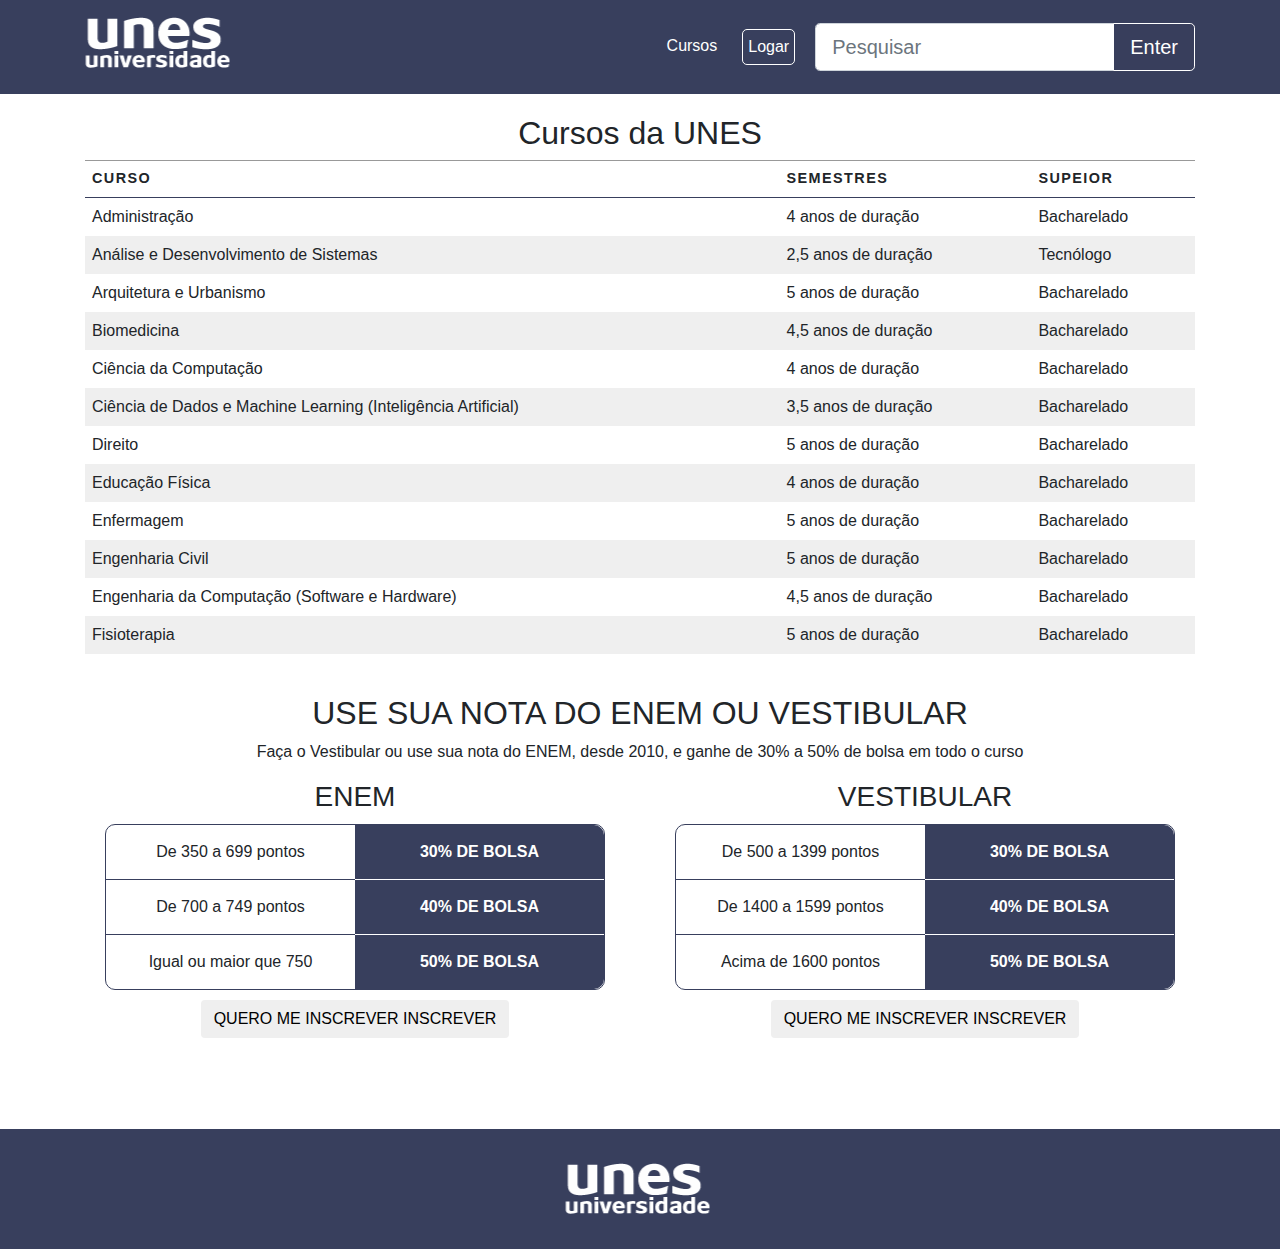
<file: cursos.html>
<!DOCTYPE html>
<html lang="pt-br">
    <head>
        <meta charset="UTF-8">
        <meta name="viewport" content="width=device-width,initial-scale=1.0">
        <!-- Normalise -->
        <link rel="stylesheet" href="src/css/normalise.css">

        <!-- Estilo -->
        <link rel="stylesheet" href="src/css/header.css">
        <link rel="stylesheet" href="src/css/var.css">
        <link rel="stylesheet" href="src/css/footer.css">
        <link rel="stylesheet" href="src/css/cursos.css">
        <link rel="stylesheet" href="src/css/beneficios.css">

        <!-- Bootstrap CSS -->
        <link rel="stylesheet" href="src/bootstrap/css/bootstrap.min.css">

        <!--[if lt IE 9]>
	        <script src="src/js/html5shiv.js"></script>
        <![endif]-->
        <title>UNES</title>
    </head>
    <body>
        <header>
            <nav class="navbar navbar-expand-md navbar-light">
                <div class="container">
                    <a href="index.html" class="navbar-brand">
                       <h1 id="logo">UNES</h1> 
                    </a>

                    <button class="navbar-toggler" data-toggle="collapse" data-target="#nav-principal">
                        <span class="navbar-toggler-icon"></span>
                    </button>

                    <div class="collapse navbar-collapse menu" id="nav-principal">
                        <ul class="navbar-nav ml-auto">
                          <li class="nav-item bordar">
                            <a href="">Cursos</a>
                          </li>
                          <li class="nav-item">
                            <a href="login.html" class="btn botao">Logar</a>
                          </li>
                        </ul>
                    </div>

                    <form class="pesquisas">
                        <div class="input-group input-group-lg">
                          <input type="text" id="" placeholder="Pesquisar" class="form-control">
                          <div class="input-group-append    ">
                            <button type="button" class="btn btn-primary">Enter</button>
                          </div>
                        </div>
                    </form>
                </div>
            </nav>
        </header>

        <section id="cursos"> <!-- INICIO cursos -->
            <div class="container">
                <h2>Cursos da UNES</h2>
                <table>
                    <tr>
                        <th>Curso</th>
                        <th>Semestres</th>
                        <th>Supeior</th>
                    </tr>
                    <tr>
                        <td>Administração</td>
                        <td>4 anos de duração</td>
                        <td>Bacharelado</td>
                    </tr>
                    <tr class="alternado">
                        <td>Análise e Desenvolvimento de Sistemas</td>
                        <td>2,5 anos de duração</td>
                        <td>Tecnólogo</td>
                    </tr>
                    <tr>
                        <td>Arquitetura e Urbanismo</td>
                        <td>5 anos de duração</td>
                        <td>Bacharelado</td>
                    </tr>
                    <tr class="alternado">
                        <td>Biomedicina</td>
                        <td>4,5 anos de duração</td>
                        <td>Bacharelado</td>
                    </tr>

                    <tr>
                        <td>Ciência da Computação</td>
                        <td>4 anos de duração</td>
                        <td>Bacharelado</td>
                    </tr>

                    <tr class="alternado">
                        <td>Ciência de Dados e Machine Learning (Inteligência Artificial)</td>
                        <td>3,5 anos de duração</td>
                        <td>Bacharelado</td>
                    </tr>

                    <tr>
                        <td>Direito</td>
                        <td>5 anos de duração</td>
                        <td>Bacharelado</td>
                    </tr>

                    <tr class="alternado">
                        <td>Educação Física</td>
                        <td>4 anos de duração</td>
                        <td>Bacharelado</td>
                    </tr>

                    <tr>
                        <td>Enfermagem</td>
                        <td>5 anos de duração</td>
                        <td>Bacharelado</td>
                    </tr>

                    <tr class="alternado">
                        <td>Engenharia Civil</td>
                        <td>5 anos de duração</td>
                        <td>Bacharelado</td>
                    </tr>

                    <tr>
                        <td>Engenharia da Computação (Software e Hardware)</td>
                        <td>4,5 anos de duração</td>
                        <td>Bacharelado</td>
                    </tr>

                    <tr class="alternado">
                        <td>Fisioterapia</td>
                        <td>5 anos de duração</td>
                        <td>Bacharelado</td>
                    </tr>
                </table>
            </div>
        </section><!-- FIM cursos -->

        <section id="beneficios"><!-- INICIO beneficios -->
            <div class="container">
                <h2>USE SUA NOTA DO ENEM OU VESTIBULAR</h2>
                <p>
                    Faça o Vestibular ou use sua nota do ENEM, desde 2010, e ganhe de 30% a 50% de bolsa em todo o curso
                </p>
                <div class="row">
                    <div class="col-md-6 caixa">
                        <h3>ENEM</h3>
                        <div class="box row">
                            <div class="col-6 pontos">De 350 a 699 pontos</div> <div class="col-6 valor superior">30% DE BOLSA</div>
                            <div class="col-6 pontos">De 700 a 749 pontos</div> <div class="col-6 valor">40% DE BOLSA</div>
                            <div class="col-6 pontos sbordap">Igual ou maior que 750</div> <div class="col-6 valor sborda">50% DE BOLSA</div>
                        </div>
                        <button class="btn">QUERO ME INSCREVER INSCREVER</button>
                    </div>
                    <div class="col-md-6 caixa">
                        <h3>VESTIBULAR</h3>
                        <div class="box row">
                            <div class="col-6 pontos">De 500 a 1399 pontos</div> <div class="col-6 valor superior">30% DE BOLSA</div>
                            <div class="col-6 pontos">De 1400 a 1599 pontos</div> <div class="col-6 valor">40% DE BOLSA</div>
                            <div class="col-6 pontos sbordap">Acima de 1600 pontos</div> <div class="col-6 valor sborda">50% DE BOLSA</div>
                        </div>
                        <button class="btn">QUERO ME INSCREVER INSCREVER</button>
                    </div>
                </div>
            </div>
        </section><!-- FIM beneficios -->

        <footer>
            <div class="containe">
                <div>
                    <h1 id="logo">UNES</h1> 
                </div>
            </div>
        </footer>
        
        <!-- Optional JavaScript -->
        <!-- jQuery first, then Popper.js, then Bootstrap JS -->
        <script src="https://code.jquery.com/jquery-3.3.1.slim.min.js" integrity="sha384-q8i/X+965DzO0rT7abK41JStQIAqVgRVzpbzo5smXKp4YfRvH+8abtTE1Pi6jizo" crossorigin="anonymous"></script>
        <script src="https://cdn.jsdelivr.net/npm/popper.js@1.14.3/dist/umd/popper.min.js" integrity="sha384-ZMP7rVo3mIykV+2+9J3UJ46jBk0WLaUAdn689aCwoqbBJiSnjAK/l8WvCWPIPm49" crossorigin="anonymous"></script>
        <script src="src/bootstrap/js/bootstrap.min.js"></script>
    </body>
</html>
</file>
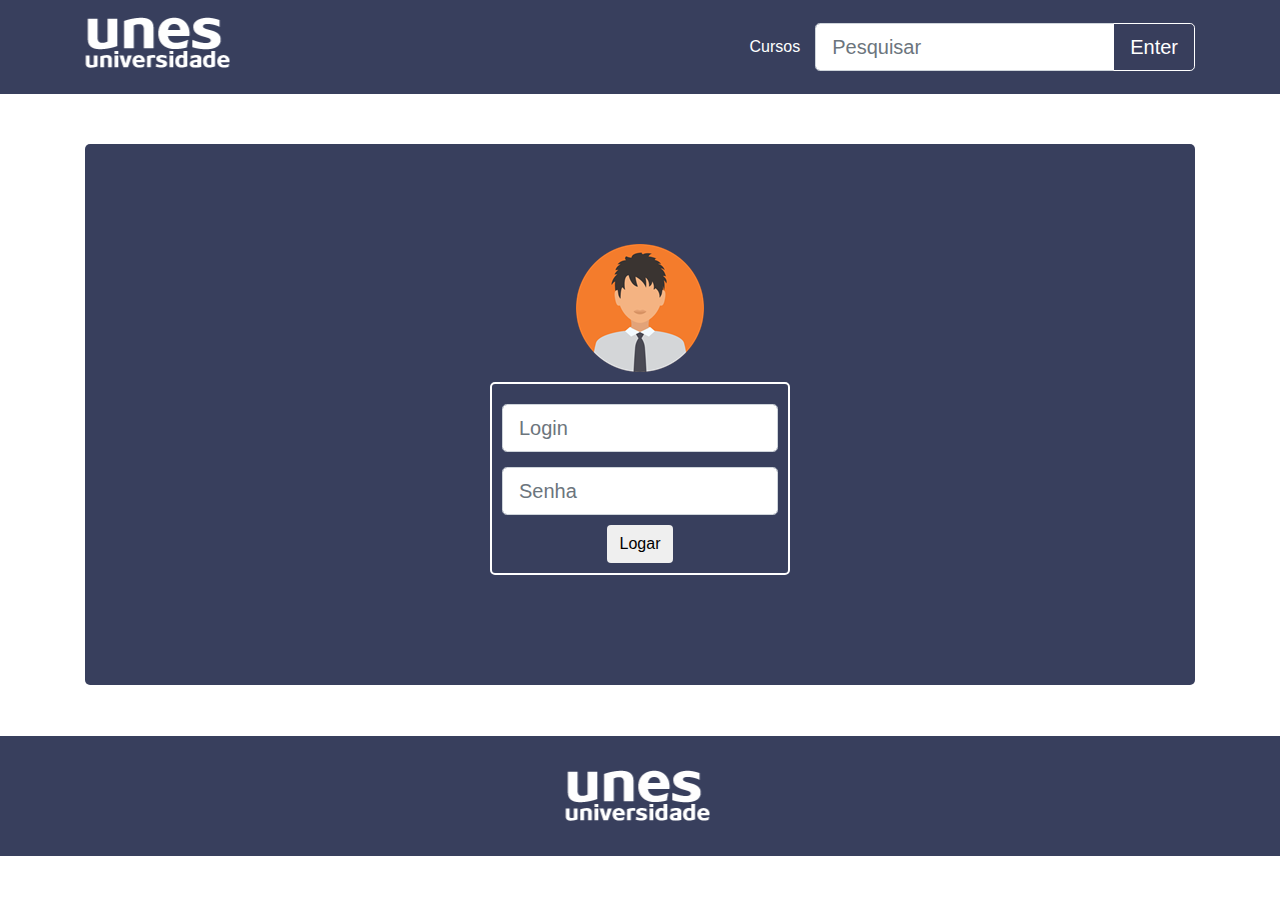
<file: login.html>
<!DOCTYPE html>
<html lang="en">
    <head>
        <meta charset="UTF-8">
	<meta name="viewport" content="width=device-width,initial-scale=1.0">
        <!-- Normalise -->
        <link rel="stylesheet" href="src/css/normalise.css">

        <!-- Estilo -->
        <link rel="stylesheet" href="src/css/login.css">
        <link rel="stylesheet" href="src/css/header.css">
        <link rel="stylesheet" href="src/css/var.css">
        <link rel="stylesheet" href="src/css/footer.css">

        <!-- Bootstrap CSS -->
        <link rel="stylesheet" href="src/bootstrap/css/bootstrap.min.css">

        <!--[if lt IE 9]>
	        <script src="src/js/html5shiv.js"></script>
        <![endif]-->
        <title>UNES - Login</title>
    </head>
    <body>
        <header>
            <nav class="navbar navbar-expand-md navbar-light">
                <div class="container">
                    <a href="index.html" class="navbar-brand">
                       <h1 id="logo">UNES</h1> 
                    </a>

                    <button class="navbar-toggler" data-toggle="collapse" data-target="#nav-principal">
                        <span class="navbar-toggler-icon"></span>
                    </button>

                    <div class="collapse navbar-collapse menu" id="nav-principal">
                        <ul class="navbar-nav ml-auto">
                          <li class="nav-item bordar">
                            <a href="cursos.html">Cursos</a>
                          </li>
                        </ul>
                    </div>

                    <form class="pesquisas">
                        <div class="input-group input-group-lg">
                          <input type="text" id="" placeholder="Pesquisar" class="form-control">
                          <div class="input-group-append">
                            <button type="button" class="btn btn-primary">Enter</button>
                          </div>
                        </div>
                    </form>
                </div>
            </nav>
        </header>

        <section>
            <div class="container">
                <div id="box">
                    <img src="src/img/perfil.png" alt="Imagem de perfil">
                    <form>
                        <div id="emailSenha">
                            <div class="input-group input-group-lg">
                                <input type="text" id="" placeholder="Login" class="form-control">
                            </div>
                            <div class="input-group input-group-lg">
                                <input type="password" id="" placeholder="Senha" class="form-control">
                            </div>
                        </div>
                        <div>
                            <input class="submit btn" type="submit" value="Logar">
                        </div>
                    </form>
                </div>
            </div>
        </section>

        <footer>
            <div class="containe">
                <div>
                    <h1 id="logo">UNES</h1> 
                </div>
            </div>
        </footer>
        <!-- Optional JavaScript -->
        <!-- jQuery first, then Popper.js, then Bootstrap JS -->
        <script src="https://code.jquery.com/jquery-3.3.1.slim.min.js" integrity="sha384-q8i/X+965DzO0rT7abK41JStQIAqVgRVzpbzo5smXKp4YfRvH+8abtTE1Pi6jizo" crossorigin="anonymous"></script>
        <script src="https://cdn.jsdelivr.net/npm/popper.js@1.14.3/dist/umd/popper.min.js" integrity="sha384-ZMP7rVo3mIykV+2+9J3UJ46jBk0WLaUAdn689aCwoqbBJiSnjAK/l8WvCWPIPm49" crossorigin="anonymous"></script>
        <script src="src/bootstrap/js/bootstrap.min.js"></script>
    </body>
</html>
</file>
<file: src/css/header.css>
header {
    background: var(--cor-primaria);
}

header nav div a h1#logo {
    background: url(../img/logo.png) no-repeat;
    width: 150px;
    height: 60px;
    text-indent: -3000px;
}

header nav div div.menu ul li a{
    display: flex;
    padding: 5px;
    color: var(--cor-branco);
}

header nav div div.menu ul li{
    margin-right: 10px;
}

header nav div div.menu ul li a{
    border-radius: 5px;
}

header nav div div.menu ul li a:hover{
	background: var(--cor-branco);
    color: var(--cor-primaria);
    text-decoration: none;
}

header nav div div.menu ul li a.botao{
	border: 1px solid var(--cor-branco);
    margin: 0 10px;
}

header nav div form.pesquisas button{
    background: var(--cor-primaria-traslucida);
    border: 1px solid var(--cor-branco);
}

@media (max-width: 768px) {

    header nav div div.menu ul li a.botao{
        border: 1px solid var(--cor-branco);
        margin-left: 0px;
    }  

    header nav div div.menu ul li.bordal a,
    header nav div div.menu ul li.bordar a{
        border-radius: 5px;
    }

    header nav div div.menu ul li a.botao,  
    header nav div div.menu ul li.bordal a,
    header nav div div.menu ul li.bordar a{
        text-align: center;
        margin-bottom: 5px;
        display: block;
    }

    header nav div form.pesquisas {
        width: 100%;
    }

    header nav div div.menu ul li{
        margin-right: 0px;
    }
}
</file>
<file: src/css/var.css>
:root {
    --cor-primaria: rgb(56, 63, 93);
    --cor-branco: rgb(255, 255, 255);
    --cor-primaria-traslucida: rgba(56, 63, 93, 0.8);
}
</file>
<file: src/css/footer.css>
footer {
    border-top: 1px solid var(--cor-branco);
    background: var(--cor-primaria);
    padding: 30px;  
    width: 100%;
}


footer div h1{
    background: url(../img/logo.png) no-repeat;
    width: 150px;
    height: 60px;
    text-indent: -3000px;
    text-align: center;
}

footer div {
    width: 150px;
    height: 60px;
    margin: 0 auto;
}
</file>
<file: src/css/cursos.css>
section#cursos {
    margin: 20px 0;
}

section#cursos h2{
    text-align: center;
}

table {
    width: 100%;
    border-collapse: separate;
}

th, td {
    padding: 7px;
}

th {
    text-transform: uppercase;
    border-top: 1px solid #999;
    border-bottom: 1px solid var(--cor-primaria);
    font-size: 90%;
    letter-spacing: 0.1em;
}

tr.alternado {
    background-color: #efefef;
}

tr:hover {
    background-color: var(--cor-primaria-traslucida);
    color: var(--cor-branco);
}
</file>
<file: src/css/beneficios.css>
section#beneficios {
    margin: 40px 0px;
    text-align: center;
}

section#beneficios .box{
    border: 1px solid var(--cor-primaria);
    border-radius: 10px;
    margin: 10px 20px;
}

section#beneficios .caixa{
    margin-bottom: 50px;
}

section#beneficios .box div{
    padding: 15px 0;
}

section#beneficios .box div.valor{
    background: var(--cor-primaria);
    color: var(--cor-branco);
    font-weight: bold;
    border-bottom: 1px solid var(--cor-branco);
}

section#beneficios .box div.superior {
    border-radius: 0px 10px 0 0;
}

section#beneficios .box div.sborda{
    border-bottom: 0px;
    border-radius: 0px 0px 10px 0;
}

section#beneficios .box div.pontos{
    border-bottom: 1px solid var(--cor-primaria);
}

section#beneficios .box div.sbordap{
    border-bottom: 0px;
}
</file>
<file: src/css/login.css>
section div{
    text-align: center;
    margin-top: 5px;
}

section div div#box{
    padding: 100px;
    margin: 50px auto;
    background: var(--cor-primaria);
    border-radius: 5px;
}

section div form div#emailSenha input{
    display: block;
    margin-bottom: 5px;
    margin: 5px auto;
}

section div form {
    border: 2px solid var(--cor-branco);
    width: 300px;
    margin: 10px auto;
    padding: 10px;
    border-radius: 5px;
}
</file>
<file: src/css/normalise.css>
/*Configurações do normalize.
Normalize é um codigo que deixas todas as configurações padrões para todos os Browses */
/*! normalize.css v8.0.1 | MIT License | github.com/necolas/normalize.css */

/* Document
   ========================================================================== */

/**
 * 1. Correct the line height in all browsers.
 * 2. Prevent adjustments of font size after orientation changes in iOS.
 */

 html {
    line-height: 1.15; /* 1 */
    -webkit-text-size-adjust: 100%; /* 2 */
  }
  
  /* Sections
     ========================================================================== */
  
  /**
   * Remove the margin in all browsers.
   */
  
  body {
    margin: 0;
  }
  
  /**
   * Render the `main` element consistently in IE.
   */
  
  main {
    display: block;
  }
  
  /**
   * Correct the font size and margin on `h1` elements within `section` and
   * `article` contexts in Chrome, Firefox, and Safari.
   */
  
  h1 {
    font-size: 2em;
    margin: 0.67em 0;
  }
  
  /* Grouping content
     ========================================================================== */
  
  /**
   * 1. Add the correct box sizing in Firefox.
   * 2. Show the overflow in Edge and IE.
   */
  
  hr {
    box-sizing: content-box; /* 1 */
    height: 0; /* 1 */
    overflow: visible; /* 2 */
  }
  
  /**
   * 1. Correct the inheritance and scaling of font size in all browsers.
   * 2. Correct the odd `em` font sizing in all browsers.
   */
  
  pre {
    font-family: monospace, monospace; /* 1 */
    font-size: 1em; /* 2 */
  }
  
  /* Text-level semantics
     ========================================================================== */
  
  /**
   * Remove the gray background on active links in IE 10.
   */
  
  a {
    background-color: transparent;
  }
  
  /**
   * 1. Remove the bottom border in Chrome 57-
   * 2. Add the correct text decoration in Chrome, Edge, IE, Opera, and Safari.
   */
  
  abbr[title] {
    border-bottom: none; /* 1 */
    text-decoration: underline; /* 2 */
    text-decoration: underline dotted; /* 2 */
  }
  
  /**
   * Add the correct font weight in Chrome, Edge, and Safari.
   */
  
  b,
  strong {
    font-weight: bolder;
  }
  
  /**
   * 1. Correct the inheritance and scaling of font size in all browsers.
   * 2. Correct the odd `em` font sizing in all browsers.
   */
  
  code,
  kbd,
  samp {
    font-family: monospace, monospace; /* 1 */
    font-size: 1em; /* 2 */
  }
  
  /**
   * Add the correct font size in all browsers.
   */
  
  small {
    font-size: 80%;
  }
  
  /**
   * Prevent `sub` and `sup` elements from affecting the line height in
   * all browsers.
   */
  
  sub,
  sup {
    font-size: 75%;
    line-height: 0;
    position: relative;
    vertical-align: baseline;
  }
  
  sub {
    bottom: -0.25em;
  }
  
  sup {
    top: -0.5em;
  }
  
  /* Embedded content
     ========================================================================== */
  
  /**
   * Remove the border on images inside links in IE 10.
   */
  
  img {
    border-style: none;
  }
  
  /* Forms
     ========================================================================== */
  
  /**
   * 1. Change the font styles in all browsers.
   * 2. Remove the margin in Firefox and Safari.
   */
  
  button,
  input,
  optgroup,
  select,
  textarea {
    font-family: inherit; /* 1 */
    font-size: 100%; /* 1 */
    line-height: 1.15; /* 1 */
    margin: 0; /* 2 */
  }
  
  /**
   * Show the overflow in IE.
   * 1. Show the overflow in Edge.
   */
  
  button,
  input { /* 1 */
    overflow: visible;
  }
  
  /**
   * Remove the inheritance of text transform in Edge, Firefox, and IE.
   * 1. Remove the inheritance of text transform in Firefox.
   */
  
  button,
  select { /* 1 */
    text-transform: none;
  }
  
  /**
   * Correct the inability to style clickable types in iOS and Safari.
   */
  
  button,
  [type="button"],
  [type="reset"],
  [type="submit"] {
    -webkit-appearance: button;
    appearance: button;
  }
  
  /**
   * Remove the inner border and padding in Firefox.
   */
  
  button::-moz-focus-inner,
  [type="button"]::-moz-focus-inner,
  [type="reset"]::-moz-focus-inner,
  [type="submit"]::-moz-focus-inner {
    border-style: none;
    padding: 0;
  }
  
  /**
   * Restore the focus styles unset by the previous rule.
   */
  
  button:-moz-focusring,
  [type="button"]:-moz-focusring,
  [type="reset"]:-moz-focusring,
  [type="submit"]:-moz-focusring {
    outline: 1px dotted ButtonText;
  }
  
  /**
   * Correct the padding in Firefox.
   */
  
  fieldset {
    padding: 0.35em 0.75em 0.625em;
  }
  
  /**
   * 1. Correct the text wrapping in Edge and IE.
   * 2. Correct the color inheritance from `fieldset` elements in IE.
   * 3. Remove the padding so developers are not caught out when they zero out
   *    `fieldset` elements in all browsers.
   */
  
  legend {
    box-sizing: border-box; /* 1 */
    color: inherit; /* 2 */
    display: table; /* 1 */
    max-width: 100%; /* 1 */
    padding: 0; /* 3 */
    white-space: normal; /* 1 */
  }
  
  /**
   * Add the correct vertical alignment in Chrome, Firefox, and Opera.
   */
  
  progress {
    vertical-align: baseline;
  }
  
  /**
   * Remove the default vertical scrollbar in IE 10+.
   */
  
  textarea {
    overflow: auto;
  }
  
  /**
   * 1. Add the correct box sizing in IE 10.
   * 2. Remove the padding in IE 10.
   */
  
  [type="checkbox"],
  [type="radio"] {
    box-sizing: border-box; /* 1 */
    padding: 0; /* 2 */
  }
  
  /**
   * Correct the cursor style of increment and decrement buttons in Chrome.
   */
  
  [type="number"]::-webkit-inner-spin-button,
  [type="number"]::-webkit-outer-spin-button {
    height: auto;
  }
  
  /**
   * 1. Correct the odd appearance in Chrome and Safari.
   * 2. Correct the outline style in Safari.
   */
  
  [type="search"] {
    -webkit-appearance: textfield; /* 1 */
    appearance: textfield;
    outline-offset: -2px; /* 2 */
  }
  
  /**
   * Remove the inner padding in Chrome and Safari on macOS.
   */
  
  [type="search"]::-webkit-search-decoration {
    -webkit-appearance: none;
  }
  
  /**
   * 1. Correct the inability to style clickable types in iOS and Safari.
   * 2. Change font properties to `inherit` in Safari.
   */
  
  ::-webkit-file-upload-button {
    -webkit-appearance: button; /* 1 */
    font: inherit; /* 2 */
  }
  
  /* Interactive
     ========================================================================== */
  
  /*
   * Add the correct display in Edge, IE 10+, and Firefox.
   */
  
  details {
    display: block;
  }
  
  /*
   * Add the correct display in all browsers.
   */
  
  summary {
    display: list-item;
  }
  
  /* Misc
     ========================================================================== */
  
  /**
   * Add the correct display in IE 10+.
   */
  
  template {
    display: none;
  }
  
  /**
   * Add the correct display in IE 10.
   */
  
  [hidden] {
    display: none;
  }
</file>
